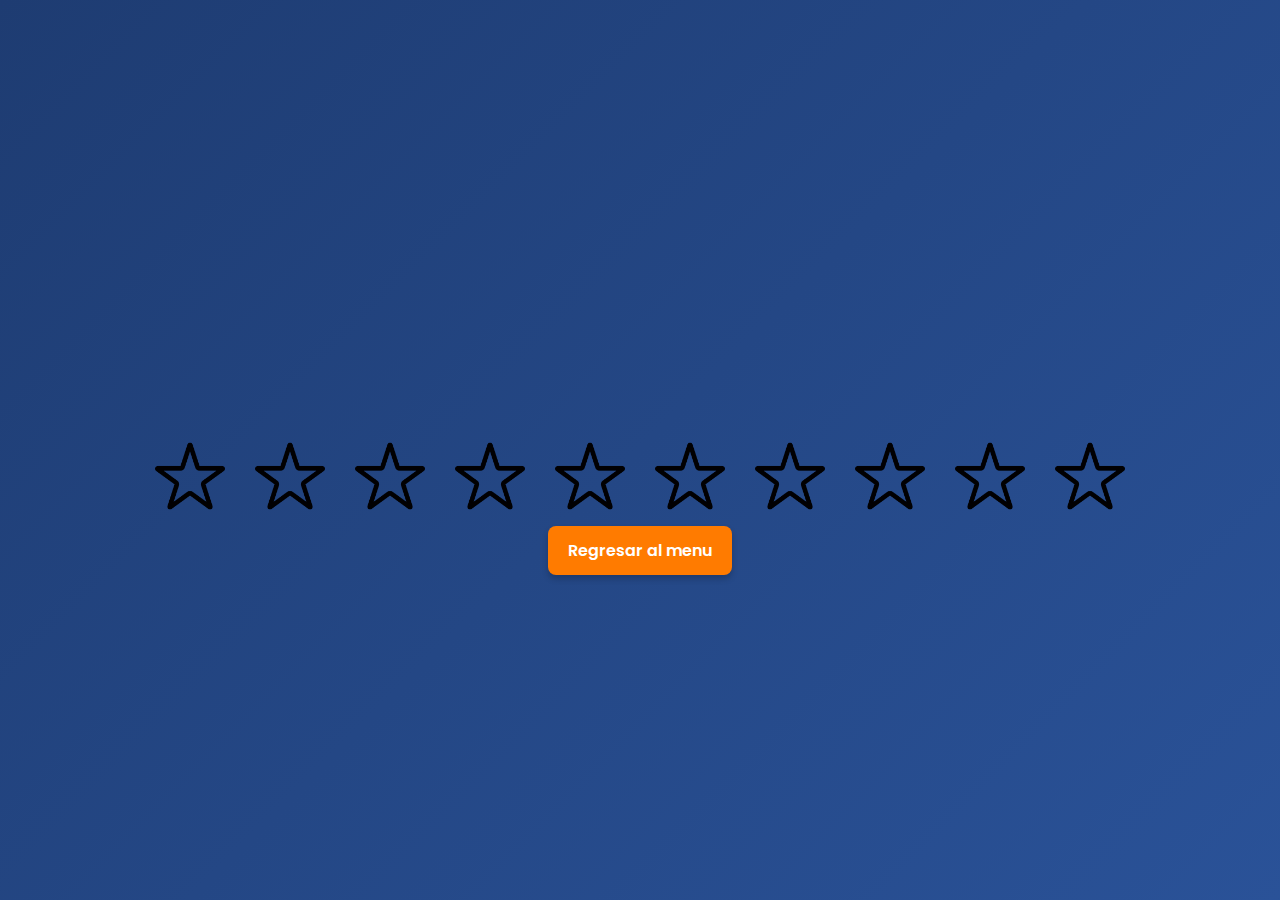
<file: Act Ranking/index.html>
<!DOCTYPE html>
<html lang="en">
  <head>
    <meta charset="UTF-8" />
    <meta http-equiv="X-UA-Compatible" content="IE=edge" />
    <meta name="viewport" content="width=device-width, initial-scale=1.0" />
    <title>Componente de rating</title>

    <link rel="stylesheet" href="style.css" />
  </head>
  <body>
    <div id="app">
      <div class="rating" id="rating" >
        
      </div>
    </div>

   

    <script src="main.js"></script>
    
    <div class="RegesoMenu">
      <a href="../index.html">Regresar al menu</a>
    </div>
  
  </body>
</html>
</file>
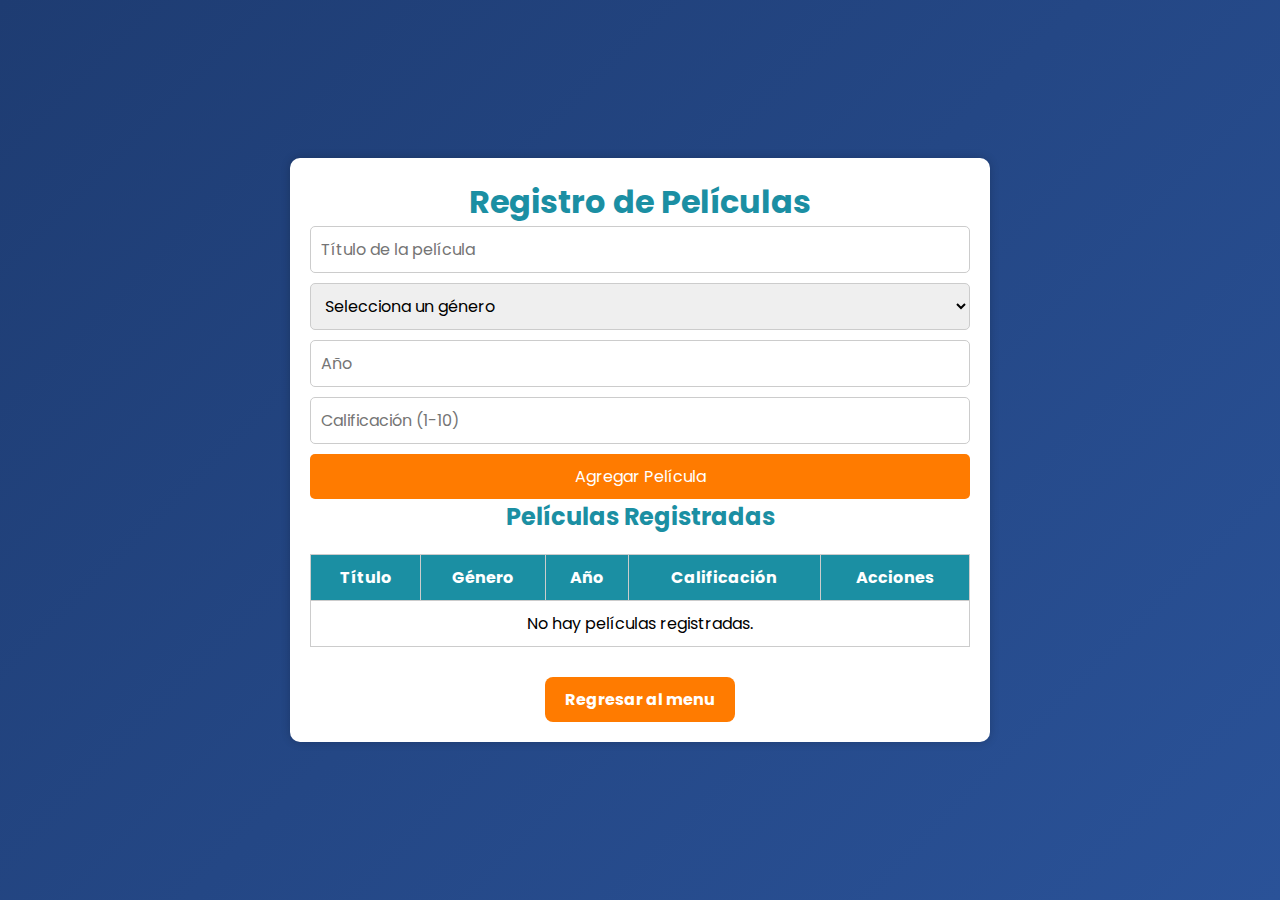
<file: Buscar peliculas/index.html>
<!DOCTYPE html>
<html lang="es">
<head>
    <meta charset="UTF-8">
    <meta name="viewport" content="width=device-width, initial-scale=1.0">
    <title>Registro de Películas</title>
    <link rel="stylesheet" href="style.css">
</head>
<body>
    <div class="container">
        <h1>Registro de Películas</h1>
        
        <div class="formulario">
            <input type="text" id="movieTitle" placeholder="Título de la película" required>
            
            <select id="movieGenre">
                <option value="" disabled selected>Selecciona un género</option>
                <option value="Comedia">Comedia</option>
                <option value="Acción">Acción</option>
                <option value="Ciencia Ficción">Ciencia Ficción</option>
                <option value="Terror">Terror</option>
                <option value="Suspenso">Suspenso</option>
                <option value="Romance">Romance</option>
                <option value="Anime">Anime</option>
            </select>

            <input type="number" id="movieYear" placeholder="Año" required>
            <input type="number" id="movieRating" placeholder="Calificación (1-10)" min="1" max="10" required>
            <button id="boton">Agregar Película</button>
        </div>

        <h2>Películas Registradas</h2>
        <table id="moviesTable">
            <thead>
                <tr>
                    <th>Título</th>
                    <th>Género</th>
                    <th>Año</th>
                    <th>Calificación</th>
                    <th>Acciones</th>
                </tr>
            </thead>
            <tbody>
                <tr>
                    <td colspan="5">No hay películas registradas.</td>
                </tr>
            </tbody>
        </table>


        <div class="RegesoMenu">
            <a href="../index.html">Regresar al menu</a>
          </div>

    </div>

    
    
    <script src="main.js"></script>

</body>
</html>
</file>
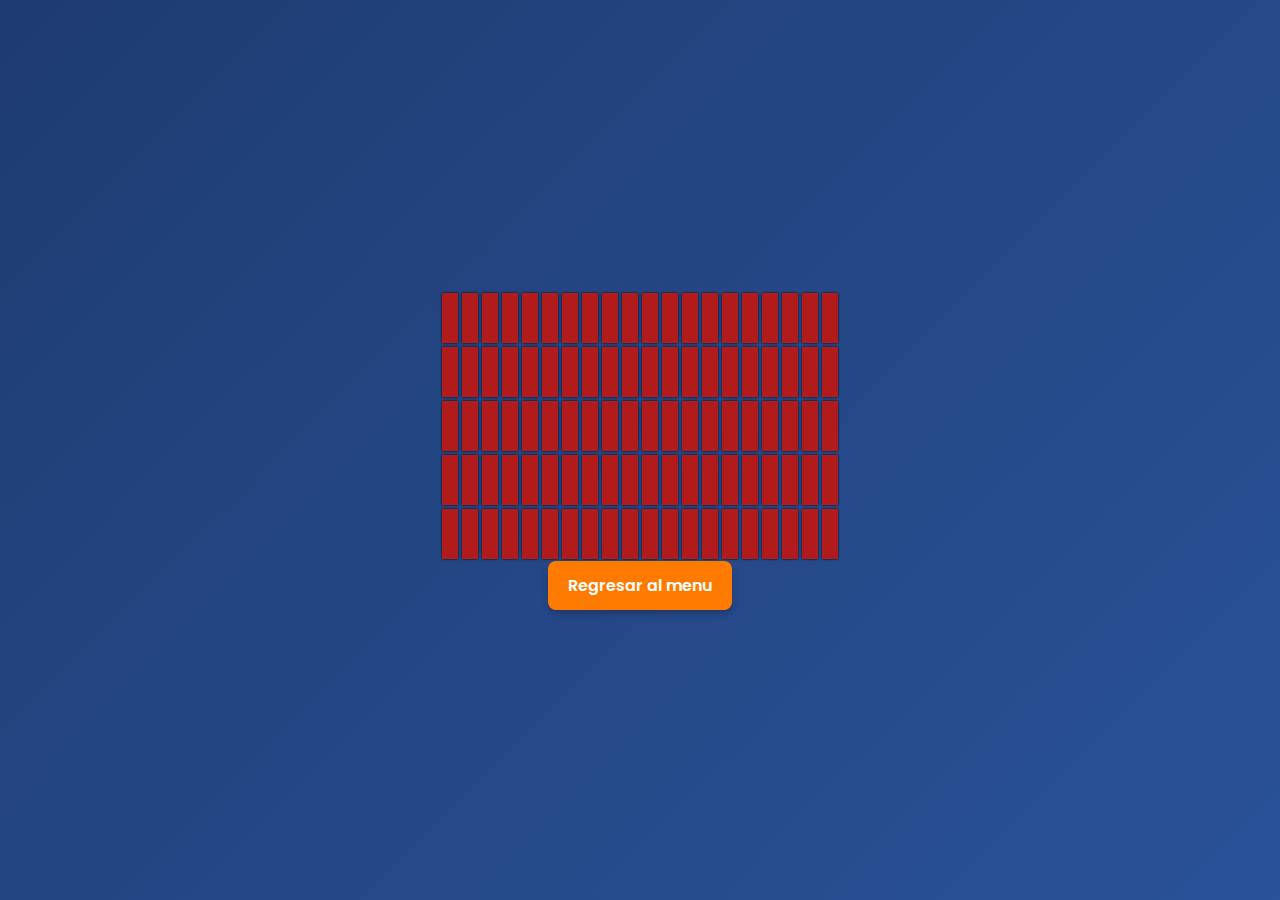
<file: Colores/index.html>
<html>
    <head>
        <link rel="stylesheet" href="style (1).css">
    </head>
    <body>
        <div class="container">
            
        </div>

        <script>
            arreglo = ["#8e44ad", "#2980b9", "#2980b9", "#f1c40f"];
            let contenedor = document.querySelector(".container");
        
            for (let i = 0; i < 100; i++) {
                let cuadrado = document.createElement("div");
                cuadrado.classList.add("square");
                contenedor.appendChild(cuadrado);
        
                let colorOriginal = cuadrado.style.backgroundColor;
                let isActive = false;
        
                cuadrado.addEventListener("mouseover", function () {
                    if (isActive) return; 
                    isActive = true;
        
                    let num = Math.floor(Math.random() * arreglo.length);
                    cuadrado.style.background = arreglo[num];
        
                   
                    setTimeout(() => {
                        cuadrado.style.background = colorOriginal;
                        isActive = false;
                    }, 5000);
                });
            }
        </script>
        
        <div class="RegesoMenu">
            <a href="../index.html">Regresar al menu</a>
        </div>
        
    </body>
</html>
</file>
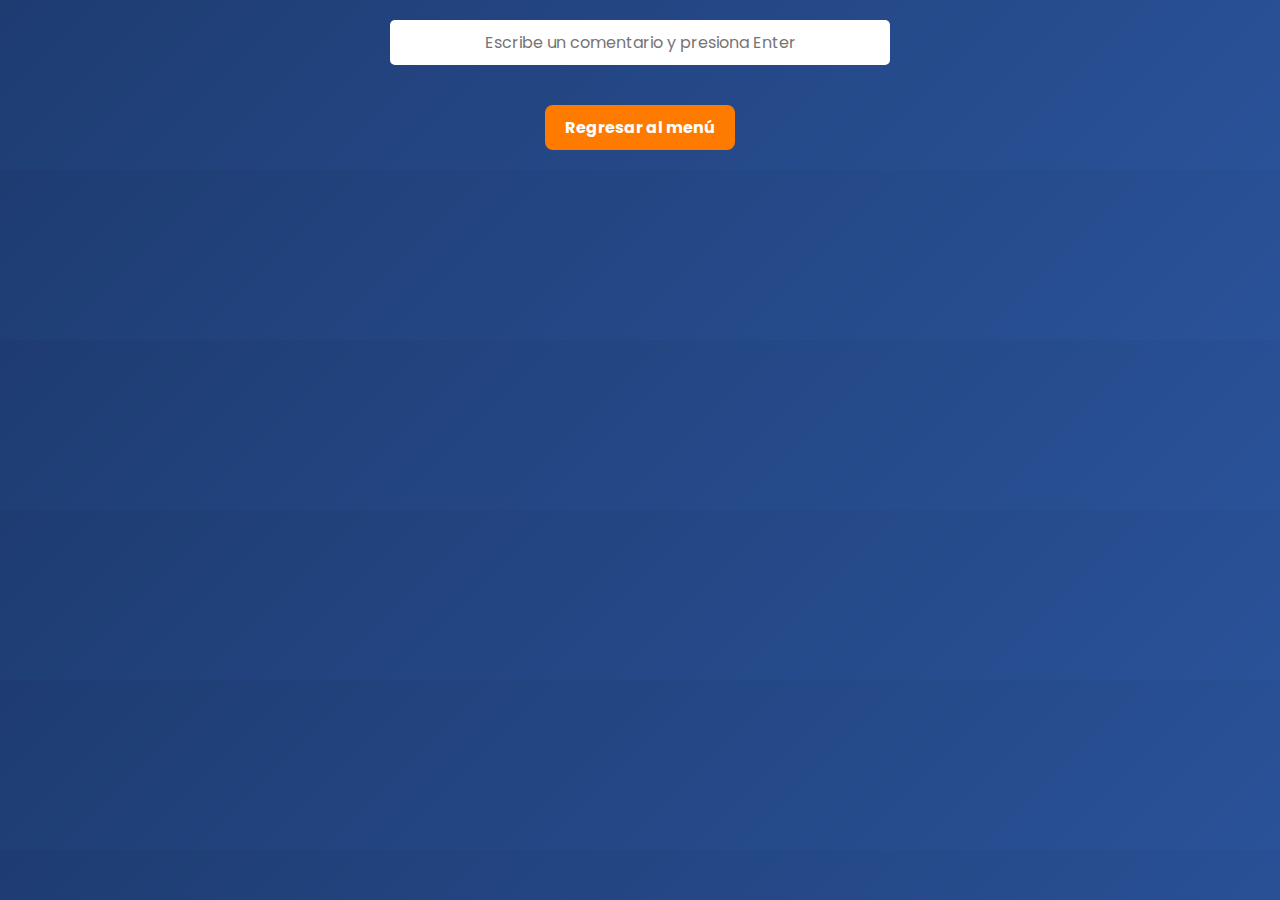
<file: Contenedor/index.html>
<!DOCTYPE html>
<html lang="es">
<head>
    <meta charset="UTF-8">
    <meta name="viewport" content="width=device-width, initial-scale=1.0">
    <title>Comentarios</title>
    <link rel="stylesheet" href="style.css">
</head>
<body>
    <div class="input">
        <input type="text" id="comentarioInput" onkeypress="crearComentarios(event)" placeholder="Escribe un comentario y presiona Enter">
    </div>
    <div class="contenedor"></div>

    <div class="RegresoMenu">
        <a href="../index.html">Regresar al menú</a>
    </div>

    <script>
        let arreglo = []; // Arreglo comentarios

        function crearComentarios(event, parentIndex = null) {
            if (event.key === "Enter" && event.target.value.trim() !== "") {
                const nuevoComentario = {
                    texto: event.target.value,
                    likes: 0,
                    respuestas: [] // Arrelo respuestas
                };

                if (parentIndex === null) {
                    arreglo.push(nuevoComentario);
                } else {
                    arreglo[parentIndex].respuestas.push(nuevoComentario);
                }

                event.target.value = "";
                actualizarComentarios();
            }
        }

        function actualizarComentarios() {
            let contenedor = document.querySelector(".contenedor");
            contenedor.innerHTML = "";

            arreglo.forEach((comentario, index) => {
                let caja = crearCajaComentario(comentario, index);
                contenedor.appendChild(caja);
            });
        }

        function crearCajaComentario(comentario, index, esRespuesta = false) {
            let caja = document.createElement("div");
            caja.classList.add("comentario");
            if (esRespuesta) caja.classList.add("respuesta");

            let texto = document.createElement("p");
            texto.textContent = comentario.texto;

            let botonLike = document.createElement("button");
            botonLike.textContent = `👍 ${comentario.likes}`;
            botonLike.onclick = () => {
                comentario.likes++;
                actualizarComentarios();
            };

            let botonEliminar = document.createElement("button");
            botonEliminar.textContent = "🗑 Eliminar";
            botonEliminar.onclick = () => {
                if (!esRespuesta) {
                    arreglo.splice(index, 1);
                } else {
                    arreglo[index].respuestas.splice(index, 1);
                }
                actualizarComentarios();
            };

            let botonResponder = document.createElement("button");
            botonResponder.textContent = "💬 Responder";
            botonResponder.onclick = () => {
                let inputRespuesta = document.createElement("input");
                inputRespuesta.type = "text";
                inputRespuesta.placeholder = "Escribe una respuesta y presiona Enter";
                inputRespuesta.onkeypress = (event) => crearComentarios(event, index);
                caja.appendChild(inputRespuesta);
                inputRespuesta.focus();
            };

            caja.appendChild(texto);
            caja.appendChild(botonLike);
            caja.appendChild(botonEliminar);
            caja.appendChild(botonResponder);

            if (comentario.respuestas.length > 0) {
                let subContenedor = document.createElement("div");
                subContenedor.classList.add("subcomentarios");
                comentario.respuestas.forEach((respuesta, i) => {
                    let respuestaCaja = crearCajaComentario(respuesta, i, true);
                    subContenedor.appendChild(respuestaCaja);
                });
                caja.appendChild(subContenedor);
            }

            return caja;
        }
    </script>
</body>
</html>
</file>
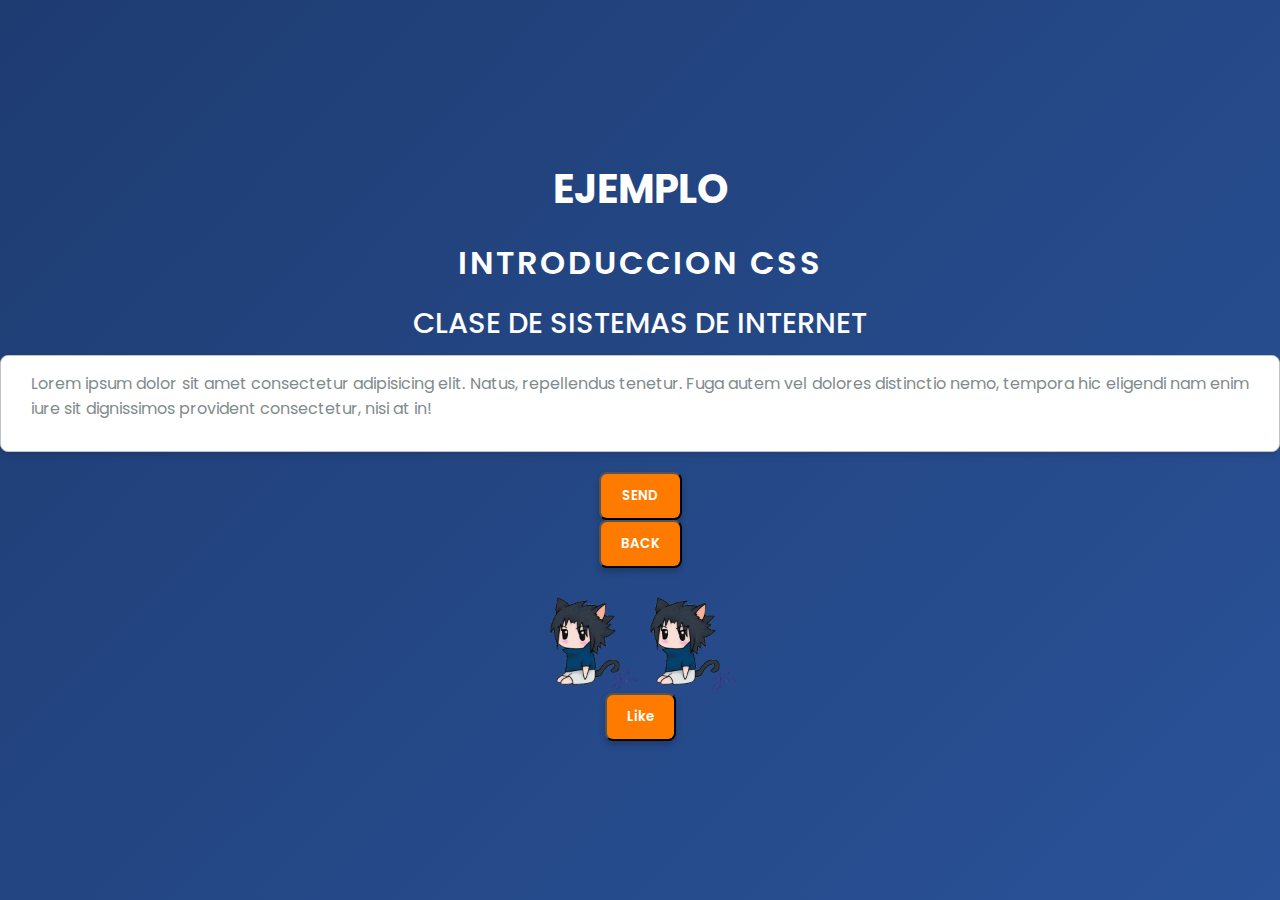
<file: Ejemplo css/index.html>
<!DOCTYPE html>
<html lang="es">
<head>
    <link rel="stylesheet" href="style.css">
</head>
<body>
    <h1>EJEMPLO</h1>
    <div>
        <h1 id="titulo1">INTRODUCCION CSS</h1>
        <h1 class="titulo">CLASE DE SISTEMAS DE INTERNET</h1>
    </div>

    <div id="cajitatexto">
        <p>Lorem ipsum dolor sit amet consectetur adipisicing elit. Natus, repellendus tenetur. Fuga autem vel dolores distinctio nemo, tempora hic eligendi nam enim iure sit dignissimos provident consectetur, nisi at in!</p>
    </div>

    <div id="cajitaboton">
        <input type="submit" value="SEND">
        <input type="submit" value="BACK">
    </div>

    <div>
        <br>
        <img id="foto1" src="sasuke.png" alt="Descripción de la imagen" width="100">
        <img id="foto2" src="sasuke.png" alt="Descripción de la imagen" width="100">
    </div>

    <div id="Boton">
        <input type="submit" value="Like">
    </div>
</file>
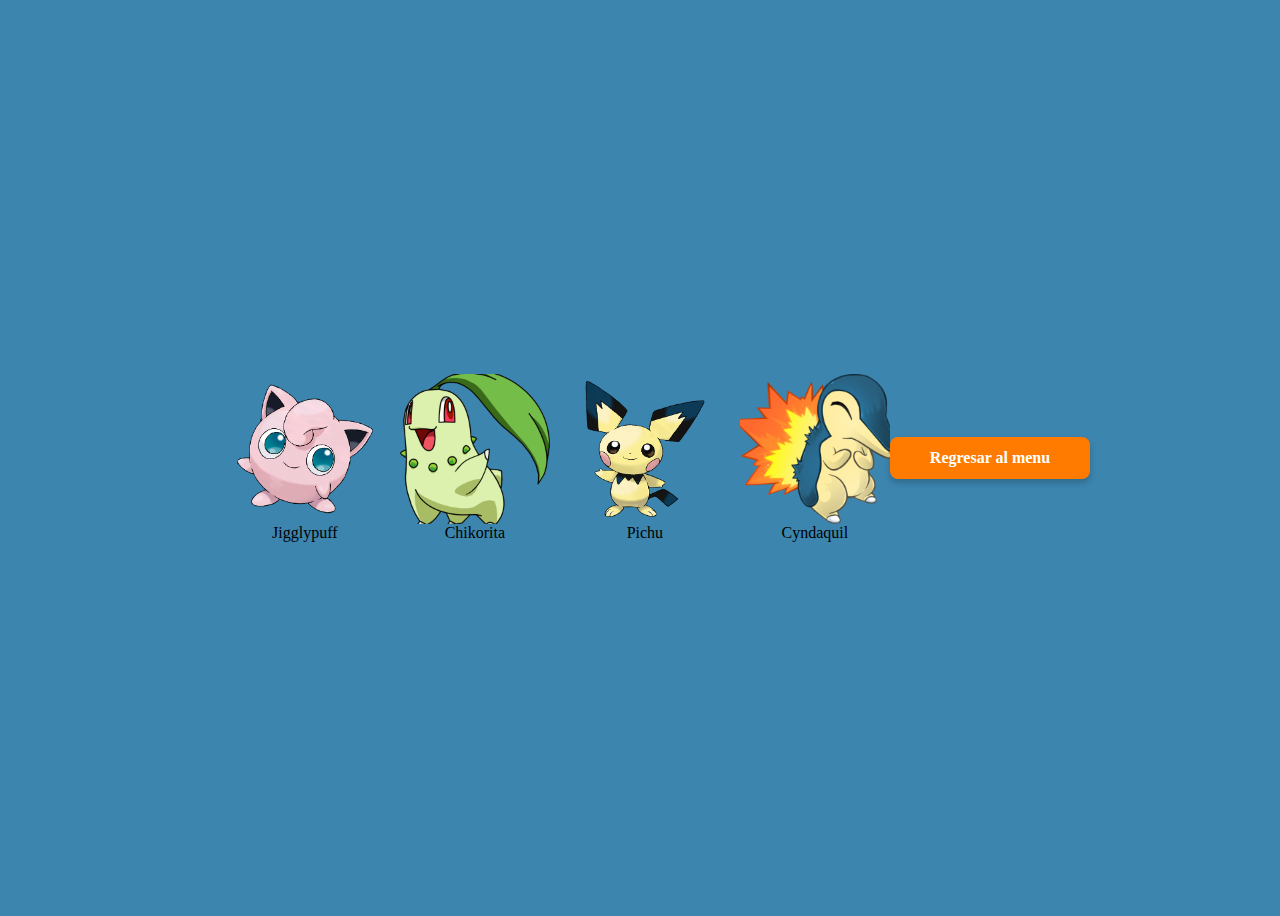
<file: Pokemon/index.html>
<!DOCTYPE html>
<html lang="es">
<head>
    <meta charset="UTF-8"> <!-- Define la codificación de caracteres -->
    <meta name="viewport" content="width=device-width, initial-scale=1.0"> <!-- Permite que la página sea responsiva -->
    <title>Galería Interactiva</title>
    <link rel="stylesheet" href="styles.css"> <!-- Enlace al archivo de estilos CSS externo -->
</head>
<body>
    <!-- Contenedor principal que agrupa las imágenes -->
    <div class="gallery">
        <!-- Contenedor individual de cada imagen con su respectivo texto -->
        <div class="image-container">
            <img src="Img/P1.png" alt="Imagen 1"> <!-- Imagen -->
            <div class="label">Jigglypuff</div> <!-- Etiqueta que aparecerá al pasar el mouse -->
        </div>
        <div class="image-container">
            <img src="Img/P2.png" alt="Imagen 2">
            <div class="label">Chikorita</div>
        </div>
        <div class="image-container">
            <img src="Img/P3.png" alt="Imagen 3">
            <div class="label">Pichu</div>
        </div>
        <div class="image-container">
            <img src="Img/P4.png" alt="Imagen 4">
            <div class="label -box">Cyndaquil</div>
        </div>
    </div>

    <div class="RegesoMenu">
        <a href="../index.html">Regresar al menu</a>
    </div>
    
</body>
</html>
</file>
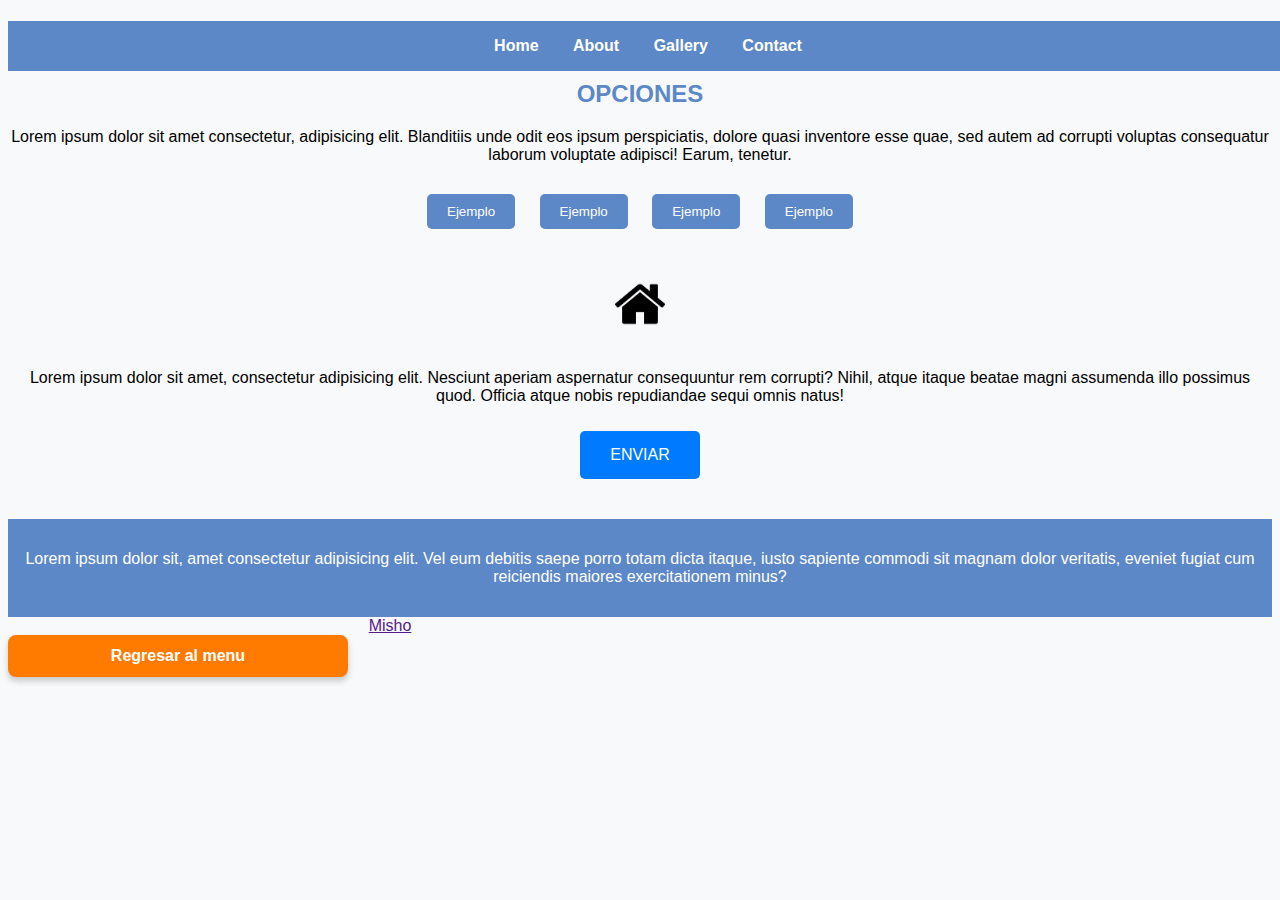
<file: Practica 3/index.html>
<!DOCTYPE html>
<html lang="es">
<head>
    <meta charset="UTF-8">
    <meta name="viewport" content="width=device-width, initial-scale=1.0">
    <title>Pactica 3</title>
    <link rel="stylesheet" href="styles.css">
</head>
<body>
    <div class="menu">
        <nav>
            <ul>
                <li><a href="#">Home</a></li>
                <li><a href="#">About</a></li>
                <li><a href="#">Gallery</a></li>
                <li><a href="#">Contact</a></li>
            </ul>
        </nav>
    </div>
    
    <main>
        <p></p>
        <h1>EJEMPLO DE HTML</h1>
        <h2>OPCIONES</h2>
        <p>Lorem ipsum dolor sit amet consectetur, adipisicing elit. Blanditiis unde odit eos ipsum perspiciatis, dolore quasi inventore esse quae, sed autem ad corrupti voluptas consequatur laborum voluptate adipisci! Earum, tenetur.</p>
        
        <div class="buttons">
            <button>Ejemplo</button>
            <button>Ejemplo</button>
            <button>Ejemplo</button>
            <button>Ejemplo</button>
        </div>
        
        <div class="icon">
            <img src="Casa.png" alt="Icono de casa">
        </div>
        
        <p>Lorem ipsum dolor sit amet, consectetur adipisicing elit. Nesciunt aperiam aspernatur consequuntur rem corrupti? Nihil, atque itaque beatae magni assumenda illo possimus quod. Officia atque nobis repudiandae sequi omnis natus!</p>
        
        <button class="submit">ENVIAR</button>
    </main>
    
    <footer>
        <p>Lorem ipsum dolor sit, amet consectetur adipisicing elit. Vel eum debitis saepe porro totam dicta itaque, iusto sapiente commodi sit magnam dolor veritatis, eveniet fugiat cum reiciendis maiores exercitationem minus?</p>
    </footer>

    <div id="link">
        <a href="">Misho</a>
    </div>

    <div class="RegesoMenu">
        <a href="../index.html">Regresar al menu</a>
    </div>
    
</body>
</html>
</file>
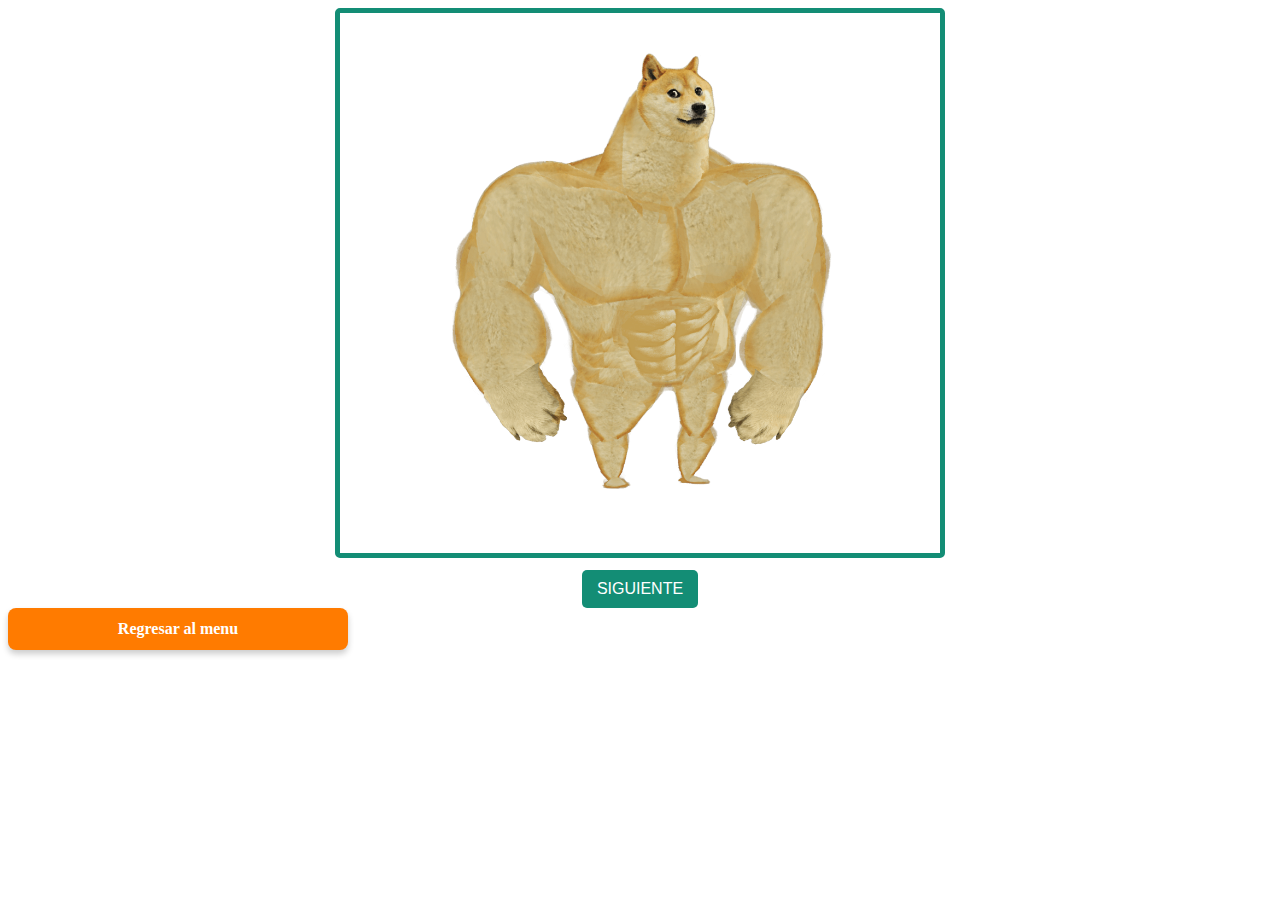
<file: Slide_268497/index.html>
<html>
    <head>
        <link rel="stylesheet" href="style.css">
    </head>

    <body>
        
        <div class="slider-container">
            <div>
                <img class="slide-img" src="img/chems.png">
            </div>

        </div>

        <div class="BOTONES">
            <button class="botonanterior">ANTERIOR</button>
            <button class="botonsig">SIGUIENTE</button>

        </div>

        <script>
            let arreglo = ["img/chems.png", "img/gato.webp", "img/ramon.webp", "img/roca.jpg"];
            let contador = 0;
            let cajitaImg = document.querySelector(".slide-img");
            let sig = document.querySelector(".botonsig");
            let ant = document.querySelector(".botonanterior");
        
            sig.addEventListener("click", function () {
                if (contador < arreglo.length - 1) {
                    contador++;
                    cajitaImg.setAttribute("src", arreglo[contador]);
                }
                actualizarBotones();
            });
        
            ant.addEventListener("click", function () {
                if (contador > 0) {
                    contador--;
                    cajitaImg.setAttribute("src", arreglo[contador]);
                }
                actualizarBotones();
            });
        
            function actualizarBotones() {
                
                sig.style.display = (contador === arreglo.length - 1) ? "none" : "inline-block";
        
                ant.style.display = (contador === 0) ? "none" : "inline-block";
            }
            actualizarBotones();
        </script>
        
        <div class="RegesoMenu">
            <a href="../index.html">Regresar al menu</a>
        </div>
        


    </body>
</html>
</file>
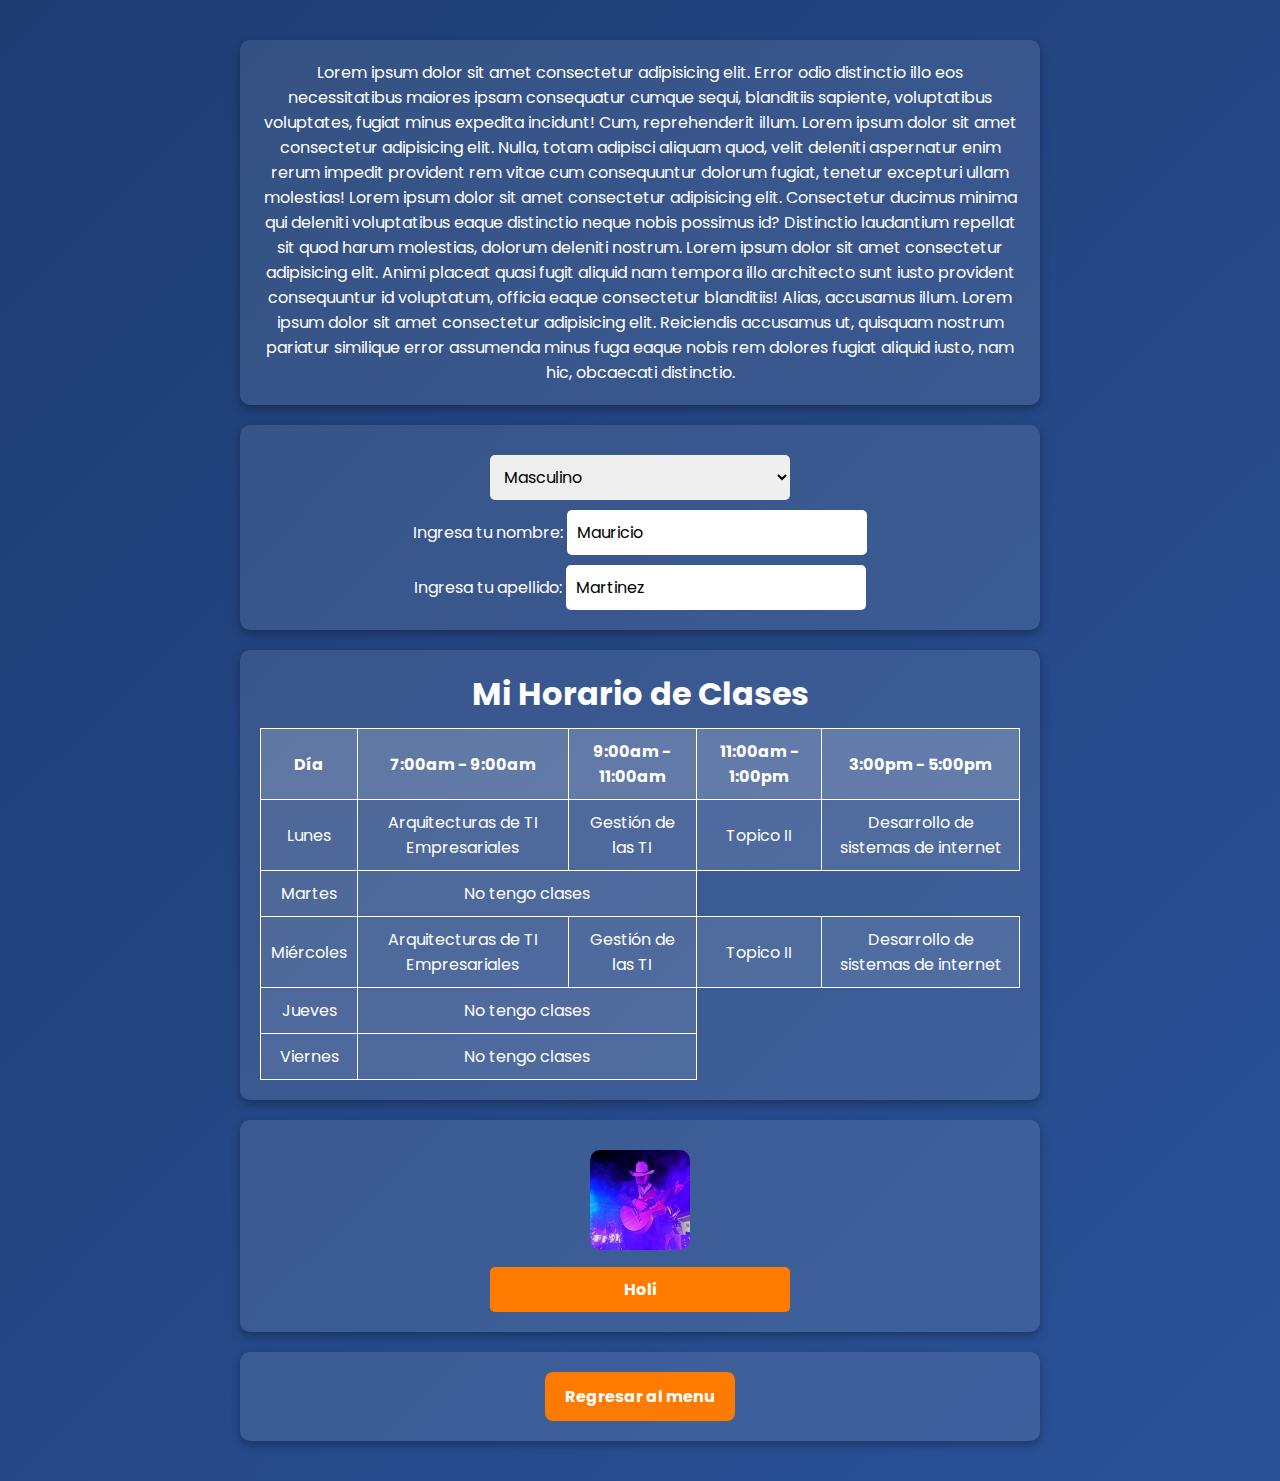
<file: Actividad1/Actividad1.html>
<!DOCTYPE html>
<html lang="es">
<head>
    <meta charset="UTF-8">
    <meta name="viewport" content="width=device-width, initial-scale=1.0">
    <title>Actividad1</title>
    <link rel="stylesheet" href="style (1).css">
</head>
<body>
<div>
    <p>
        Lorem ipsum dolor sit amet consectetur adipisicing elit. Error odio distinctio illo eos necessitatibus maiores ipsam consequatur cumque sequi, blanditiis sapiente, voluptatibus voluptates, fugiat minus expedita incidunt! Cum, reprehenderit illum.
        Lorem ipsum dolor sit amet consectetur adipisicing elit. Nulla, totam adipisci aliquam quod, velit deleniti aspernatur enim rerum impedit provident rem vitae cum consequuntur dolorum fugiat, tenetur excepturi ullam molestias!
        Lorem ipsum dolor sit amet consectetur adipisicing elit. Consectetur ducimus minima qui deleniti voluptatibus eaque distinctio neque nobis possimus id? Distinctio laudantium repellat sit quod harum molestias, dolorum deleniti nostrum.
        Lorem ipsum dolor sit amet consectetur adipisicing elit. Animi placeat quasi fugit aliquid nam tempora illo architecto sunt iusto provident consequuntur id voluptatum, officia eaque consectetur blanditiis! Alias, accusamus illum.
        Lorem ipsum dolor sit amet consectetur adipisicing elit. Reiciendis accusamus ut, quisquam nostrum pariatur similique error assumenda minus fuga eaque nobis rem dolores fugiat aliquid iusto, nam hic, obcaecati distinctio.

    </p>
</div>

<div>
    <select>
        <option value="1">Masculino</option>
        <option value="2">Femenino</option>

    </select>

    <br>

    <label for="nombre">Ingresa tu nombre:</label>
    <input type="text" value="Mauricio">
    <br>
    <label for="Apellido">Ingresa tu apellido:</label>
    <input type="text" value="Martinez">

</div>

<div>
    <h1>Mi Horario de Clases</h1>

    <table>
        <thead>
            <tr>
                <th>Día</th>
                <th>7:00am - 9:00am</th>
                <th>9:00am - 11:00am</th>
                <th>11:00am - 1:00pm</th>
                <th>3:00pm - 5:00pm</th>
            </tr>
        </thead>
        <tbody>
            <tr>
                <td>Lunes</td>
                <td>Arquitecturas de TI Empresariales</td>
                <td>Gestión de las TI</td>
                <td>Topico II</td>
                <td>Desarrollo de sistemas de internet</td>
            </tr>
            <tr>
                <td>Martes</td>
                <td colspan="2">No tengo clases</td>
            </tr>
            <tr>
                <td>Miércoles</td>
                <td>Arquitecturas de TI Empresariales</td>
                <td>Gestión de las TI</td>
                <td>Topico II</td>
                <td>Desarrollo de sistemas de internet</td>
            </tr>
            <tr>
                <td>Jueves</td>
                <td colspan="2">No tengo clases</td>
            </tr>
            <tr>
                <td>Viernes</td>
                <td colspan="2">No tengo clases</td>
            </tr>
        </tbody>
    </table>


</div>

<div>
    <img src="Yo.jpg" alt="Descripción de la imagen" width="100">
    <br>
    <input type="submit" value="Holi"/>
</div>
    
<div class="RegesoMenu">
    <a href="../index.html">Regresar al menu</a>
</div>


</body>
</html>
</file>
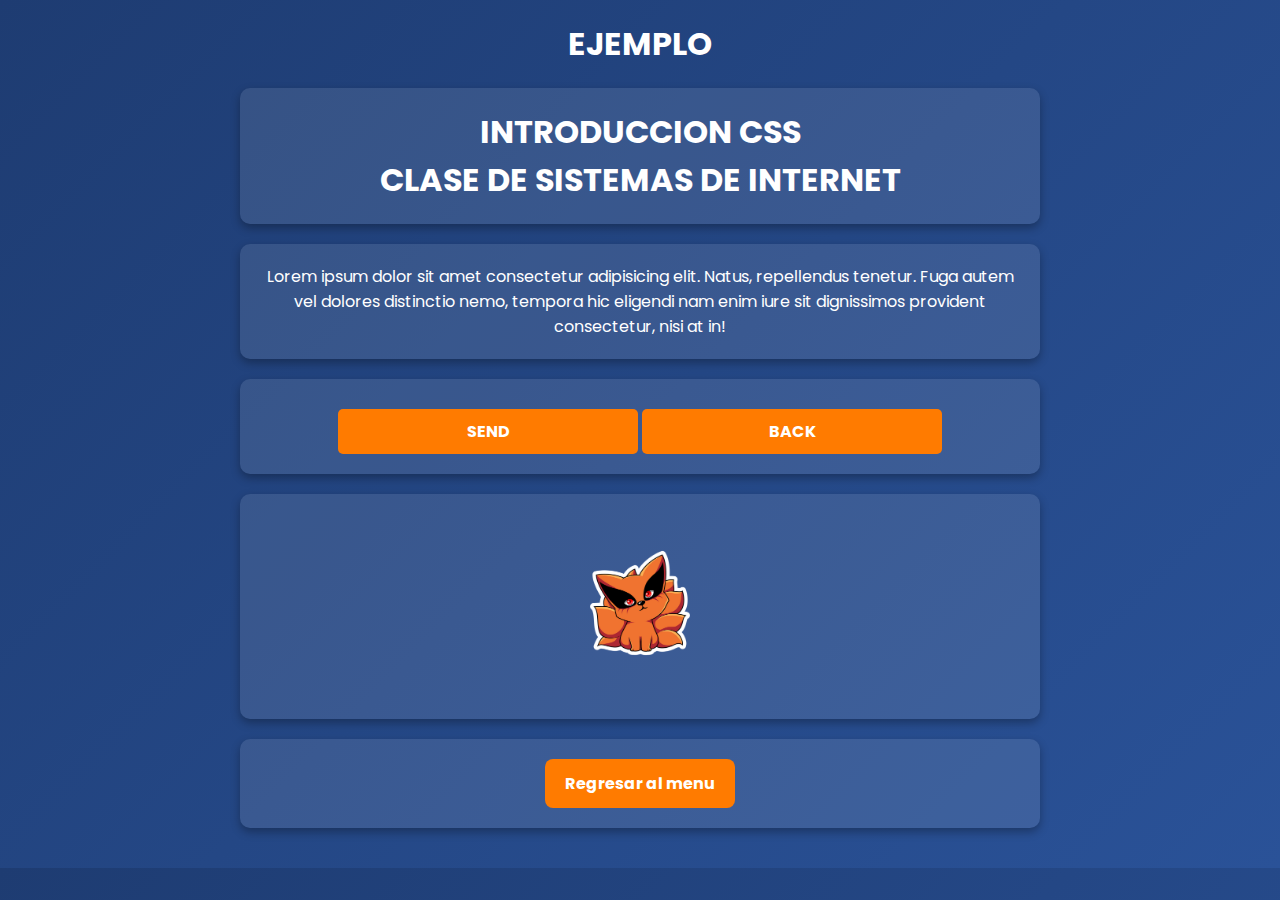
<file: Practica 1/Practica 1.html>
<!DOCTYPE html>
<html lang="es">
<head>
    <link rel="stylesheet" href="style.css">
</head>
<body>
    <h1>EJEMPLO</h1>
    <div>
        <h1 id="titulo1">INTRODUCCION CSS</h1>
        <h1 class="titulo">CLASE DE SISTEMAS DE INTERNET</h1>
    </div>

    <div id="cajitatexto">
        <p>Lorem ipsum dolor sit amet consectetur adipisicing elit. Natus, repellendus tenetur. Fuga autem vel dolores distinctio nemo, tempora hic eligendi nam enim iure sit dignissimos provident consectetur, nisi at in!</p>
    </div>

    <div class="cajitaboton">
        <input type="submit" value="SEND">
        <input type="submit" value="BACK">
    </div>

    <div class="imagen">
        <img src="./kurama.png" alt="Kurama" width="100">

    </div>

    <div class="RegesoMenu">
        <a href="../index.html">Regresar al menu</a>
    </div>
    

</body>
</file>
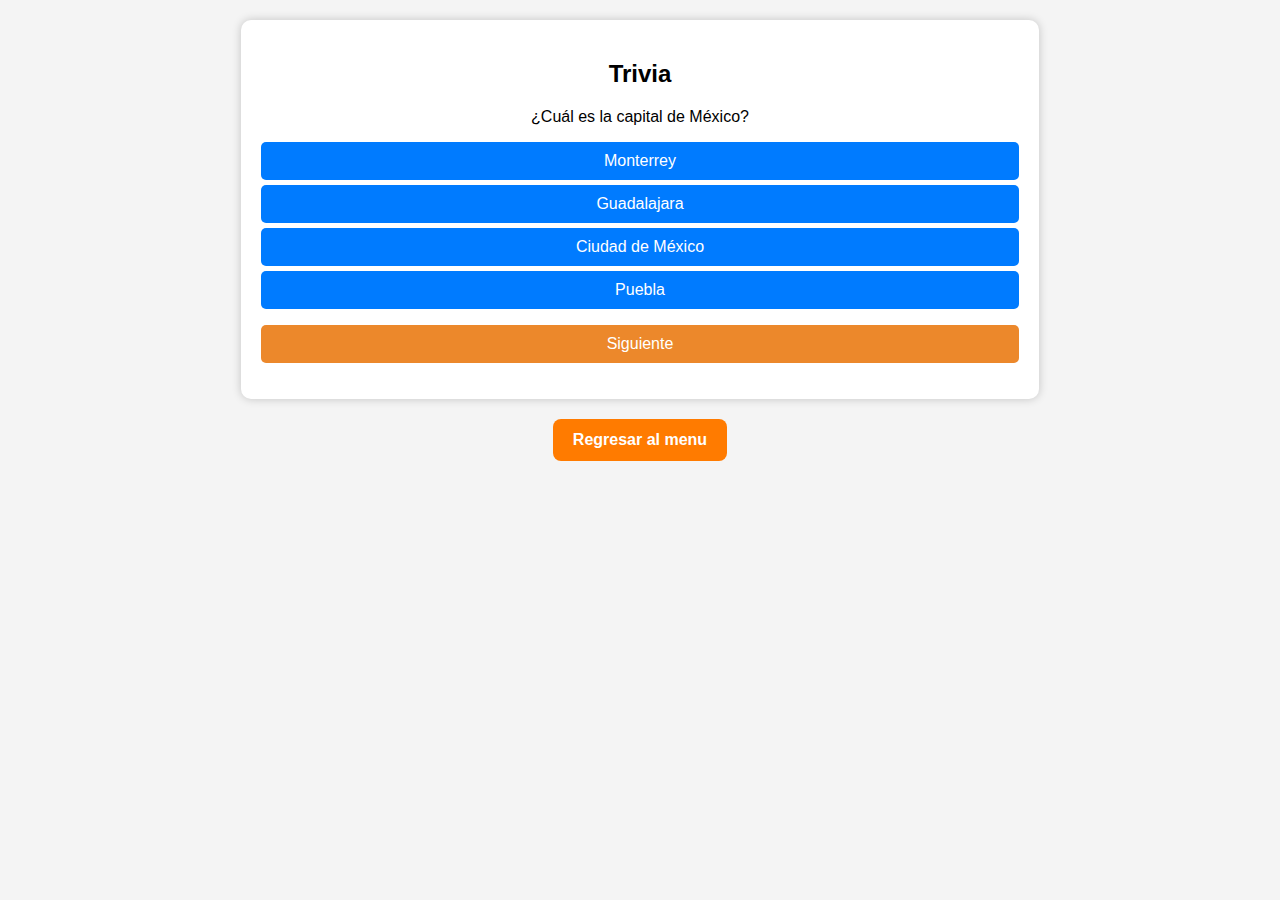
<file: Trivia/index .html>
<!DOCTYPE html>
<html lang="es">
<head>
 <title>Trivia </title>
    <link href="style.css" rel="stylesheet">
</head>
<body>

    <div class="contenedor">
        <h2>Trivia</h2>
        <p id="pregunta"></p>
        <div id="opciones"></div>
        <p id="resultado"></p>
        <button id="siguiente" style="display: block;">Siguiente</button>
        <p id="puntuacion"></p>
    </div>

    <script src="main.js"></script>

     <div class="RegesoMenu">
        <a href="../index.html">Regresar al menu</a>
    </div>

</body>
</html>
</file>
<file: Act Ranking/style.css>
/* Importa una fuente moderna */
@import url('https://fonts.googleapis.com/css2?family=Poppins:wght@300;400;600&display=swap');

* {
    margin: 0;
    padding: 0;
    box-sizing: border-box;
    font-family: 'Poppins', sans-serif;
}

body {
    background: linear-gradient(135deg, #1e3c72, #2a5298);
    color: white;
    display: flex;
    flex-direction: column;
    justify-content: center;
    align-items: center;
    height: 100vh;
    text-align: center;
}
  .rating {
	margin-top: 100px;
	display: flex;
	justify-content: center;
  }
 
  .app{
    border: 2px black solid;
    }
    .item {
    width: 100px;
    height: auto;
    padding: 15px;
  
    }
    
  .RegesoMenu a{
    display: block;
    width: 100%;
    max-width: 300px;
    text-decoration: none;
    background: #ff7b00;
    color: white;
    padding: 12px 20px;
    border-radius: 8px;
    text-align: center;
    font-weight: 600;
    transition: 0.3s ease-in-out;
    box-shadow: 0 4px 6px rgba(0, 0, 0, 0.2);
}

/* Efecto hover */
.RegesoMenu a:hover {
    background: #ff9b33;
    transform: scale(1.05);
    box-shadow: 0 6px 10px rgba(0, 0, 0, 0.3);
}
</file>
<file: Buscar peliculas/style.css>
/* Importar fuente moderna */
@import url('https://fonts.googleapis.com/css2?family=Poppins:wght@300;400;600&display=swap');

* {
    margin: 0;
    padding: 0;
    box-sizing: border-box;
    font-family: 'Poppins', sans-serif;
}

body {
    background: linear-gradient(135deg, #1e3c72, #2a5298);
    color: white;
    display: flex;
    justify-content: center;
    align-items: center;
    height: 100vh;
    padding: 20px;
    text-align: center;
}

.container {
    width: 90%;
    max-width: 700px;
    background: white;
    padding: 20px;
    border-radius: 10px;
    box-shadow: 0 0 10px rgba(0, 0, 0, 0.2);
    color: black;
}

h1, h2 {
    color: #1b8fa3;
}

.formulario {
    display: flex;
    flex-direction: column;
    gap: 10px;
}

input, select, button {
    padding: 10px;
    font-size: 16px;
    border-radius: 5px;
    border: 1px solid #ccc;
}

button {
    background-color: #ff7b00;
    color: white;
    cursor: pointer;
    border: none;
}

button:hover {
    background-color: #ff9b33;
    transform: scale(1.05);
    box-shadow: 0 6px 10px rgba(0, 0, 0, 0.3);
}

/* Tabla de películas */
table {
    width: 100%;
    margin-top: 20px;
    border-collapse: collapse;
}

th, td {
    padding: 10px;
    border: 1px solid #ccc;
    text-align: center;
}

th {
    background: #1b8fa3;
    color: white;
}

td {
    background: rgba(255, 255, 255, 0.9);
}

.delete-btn {
    background-color: #ff7b00;
    padding: 5px 10px;
    font-size: 14px;
    border-radius: 5px;
    cursor: pointer;
    color: white;
    border: none;
}

.delete-btn:hover {
    background-color: #ff9b33;
        transform: scale(1.05);
    box-shadow: 0 6px 10px rgba(0, 0, 0, 0.3);
}

.RegesoMenu a {
    display: inline-block;
    text-decoration: none;
    background: #ff7b00;
    color: white;
    padding: 10px 20px;
    border-radius: 8px;
    transition: 0.3s;
    font-weight: bold;
    margin-top: 30px;
    cursor: pointer;
}

.RegesoMenu a:hover {
    background: #ff9b33;
    transform: scale(1.05);
    box-shadow: 0 6px 10px rgba(0, 0, 0, 0.3);
}
</file>
<file: Colores/style (1).css>
/* Importa una fuente moderna */
@import url('https://fonts.googleapis.com/css2?family=Poppins:wght@300;400;600&display=swap');

* {
    margin: 0;
    padding: 0;
    box-sizing: border-box;
    font-family: 'Poppins', sans-serif;
}

body {
    background: linear-gradient(135deg, #1e3c72, #2a5298);
    color: white;
    display: flex;
    flex-direction: column;
    justify-content: center;
    align-items: center;
    height: 100vh;
    text-align: center;
}

.container {
  display: flex;
  align-items: center;
  justify-content: center;
  flex-wrap: wrap;
  max-width: 400px;
  
}

.square {
  background-color: #b11b1b;
  box-shadow: 0 0 2px #000;
  height: 50px;
  width: 16px;
  margin: 2px;
  transition: 2.5s ease;
}

.square:hover {
  transition-duration: 0s;
}

.RegesoMenu a{
  display: block;
  width: 100%;
  max-width: 300px;
  text-decoration: none;
  background: #ff7b00;
  color: white;
  padding: 12px 20px;
  border-radius: 8px;
  text-align: center;
  font-weight: 600;
  transition: 0.3s ease-in-out;
  box-shadow: 0 4px 6px rgba(0, 0, 0, 0.2);
}

.RegesoMenu a:hover {
  background: #ff9b33;
  transform: scale(1.05);
  box-shadow: 0 6px 10px rgba(0, 0, 0, 0.3);
}
</file>
<file: Contenedor/style.css>
/* Importar fuente moderna */
@import url('https://fonts.googleapis.com/css2?family=Poppins:wght@300;400;600&display=swap');

* {
    margin: 0;
    padding: 0;
    box-sizing: border-box;
    font-family: 'Poppins', sans-serif;
}

body {
    background: linear-gradient(135deg, #1e3c72, #2a5298);
    color: white;
    padding: 20px;
    text-align: center;
}

/* Entrada de comentarios */
.input input {
    width: 80%;
    max-width: 500px;
    padding: 10px;
    border: none;
    border-radius: 5px;
    font-size: 16px;
    text-align: center;
}

/* Contenedor de comentarios */
.contenedor {
    margin-top: 20px;
    text-align: left;
}

/* Estilo de cada comentario */
.comentario {
    background: rgba(255, 255, 255, 0.2);
    padding: 10px;
    margin: 10px auto;
    border-radius: 8px;
    max-width: 600px;
    text-align: left;
    position: relative;
}

/* Estilo para respuestas anidadas */
.subcomentarios {
    margin-left: 20px;
    border-left: 2px solid rgba(255, 255, 255, 0.3);
    padding-left: 10px;
}

/* Botones */
button {
    background: #ff7b00;
    color: white;
    padding: 5px 10px;
    border: none;
    border-radius: 5px;
    margin: 5px;
    cursor: pointer;
    transition: 0.3s;
}

button:hover {
    background: #ff9b33;
}

/* Botón de regreso al menú */
.RegresoMenu a {
    display: inline-block;
    text-decoration: none;
    background: #ff7b00;
    color: white;
    padding: 10px 20px;
    border-radius: 8px;
    transition: 0.3s;
    font-weight: bold;
    margin-top: 20px;
}

.RegresoMenu a:hover {
    background: #ff9b33;
}
</file>
<file: Ejemplo css/style.css>
/* Importa una fuente moderna */
@import url('https://fonts.googleapis.com/css2?family=Poppins:wght@300;400;600&display=swap');

* {
    margin: 0;
    padding: 0;
    box-sizing: border-box;
    font-family: 'Poppins', sans-serif;
}

body {
    background: linear-gradient(135deg, #1e3c72, #2a5298);
    color: white;
    display: flex;
    flex-direction: column;
    justify-content: center;
    align-items: center;
    height: 100vh;
    text-align: center;
}

h1 {
    text-align: center;
    font-size: 2.5rem;
    color: white;
    margin-bottom: 20px;
}

#titulo1 {
    font-size: 2rem;
    letter-spacing: 3px;
    color: white;
    font-weight: 600;
    text-transform: uppercase;
    margin-bottom: 15px;
    text-align: center;
}

.titulo {
    font-size: 1.8rem;
    color: white;
    font-weight: 500;
    margin-bottom: 10px;
}

#cajitatexto {
    padding: 15px 30px;
    background: #ffffff;
    border: 1px solid #bdc3c7;
    border-radius: 8px;
    box-shadow: 0 4px 6px rgba(0, 0, 0, 0.1);
    margin-bottom: 20px;
}

p {
    text-align: justify;
    color: #7f8c8d;
    font-size: 1rem;
    margin-bottom: 15px;
}

input[type=submit] {
    display: block;
    width: 100%;
    max-width: 300px;
    text-decoration: none;
    background: #ff7b00;
    color: white;
    padding: 12px 20px;
    border-radius: 8px;
    text-align: center;
    font-weight: 600;
    transition: 0.3s ease-in-out;
    box-shadow: 0 4px 6px rgba(0, 0, 0, 0.2);
}

input[type=submit]:hover {
    background: #ff9b33;
    transform: scale(1.05);
    box-shadow: 0 6px 10px rgba(0, 0, 0, 0.3);
}


#foto1{
    float: inline-end;
}
#foto2{
    float: inline-start;
}

.RegesoMenu a{
    display: block;
    width: 100%;
    max-width: 300px;
    text-decoration: none;
    background: #ff7b00;
    color: white;
    padding: 12px 20px;
    border-radius: 8px;
    text-align: center;
    font-weight: 600;
    transition: 0.3s ease-in-out;
    box-shadow: 0 4px 6px rgba(0, 0, 0, 0.2);
}

/* Efecto hover */
.RegesoMenu a:hover {
    background: #ff9b33;
    transform: scale(1.05);
    box-shadow: 0 6px 10px rgba(0, 0, 0, 0.3);
}
</file>
<file: Pokemon/styles.css>
body {
    display: flex;
    justify-content: center;
    align-items: center;
    height: 100vh;
    background-color: #3c85af;
}
.gallery {
    display: flex;
    gap: 20px;
}
.image-container {
    position: relative;
    overflow: hidden;
    transition: transform 0.3s ease;
    display: flex;
    flex-direction: column;
    align-items: center;
}
.image-container img {
    width: 150px;
    height: 150px;
    object-fit: cover;
    border-radius: 10px;
    transition: transform 0.3s ease;
}
/* Estilo para la caja flotante con el nombre de la imagen */
.label-box {
    position: absolute;
    bottom: 100%; /* Coloca la caja justo arriba de la imagen */
    left: 50%;
    transform: translateX(-50%);
    background: rgba(0, 0, 0, 0.8);
    color: white;
    padding: 8px 12px;
    border-radius: 5px;
    opacity: 0; /* Inicialmente invisible */
    transition: opacity 0.3s ease, bottom 0.3s ease;
    pointer-events: none; /* Evita que interfiera con el cursor */
    font-size: 14px;
    white-space: nowrap;
}
.image-container:hover img {
    transform: translateY(-10px);
}
.image-container:hover .label-box {
    opacity: 1; /* Muestra la caja flotante al pasar el mouse */
    bottom: 110%; /* Mueve la caja un poco más arriba de la imagen */
}

.RegesoMenu a{
    display: block;
    width: 100%;
    max-width: 300px;
    text-decoration: none;
    background: #ff7b00;
    color: white;
    padding: 12px 20px;
    border-radius: 8px;
    text-align: center;
    font-weight: 600;
    transition: 0.3s ease-in-out;
    box-shadow: 0 4px 6px rgba(0, 0, 0, 0.2);
}

/* Efecto hover */
.RegesoMenu a:hover {
    background: #ff9b33;
    transform: scale(1.05);
    box-shadow: 0 6px 10px rgba(0, 0, 0, 0.3);
}
</file>
<file: Practica 3/styles.css>
body {
    font-family: Arial, sans-serif;
    text-align: center;
    background-color: #f8f9fa;
    
}

.menu{
    background-color: #5d88c7;
    position: fixed;
    width: 100vw;
}

nav ul {
    list-style: none;
    padding: 0;
}

nav ul li {
    display: inline;
    margin: 0 15px;
}

nav ul li a {
    color: white;
    text-decoration: none;
    font-weight: bold;
}

h1, h2 {
    color: #5d88c7;
}

.buttons {
    margin: 20px 0;
}

button {
    background-color: #5d88c7;
    color: white;
    border: none;
    padding: 10px 20px;
    margin: 10px;
    cursor: pointer;
    border-radius: 5px;
}

button:hover {
    background-color: #4a72b1;
}

.icon img {
    width: 50px;
    margin: 20px 0;
}

.submit {
    background-color: #007bff;
    padding: 15px 30px;
    font-size: 16px;
}

footer {
    margin-top: 30px;
    padding: 15px;
    background-color: #5d88c7;
    color: white;
}
#link{
    padding-right: 500px;
}

.RegesoMenu a{
    display: block;
    width: 100%;
    max-width: 300px;
    text-decoration: none;
    background: #ff7b00;
    color: white;
    padding: 12px 20px;
    border-radius: 8px;
    text-align: center;
    font-weight: 600;
    transition: 0.3s ease-in-out;
    box-shadow: 0 4px 6px rgba(0, 0, 0, 0.2);
}

/* Efecto hover */
.RegesoMenu a:hover {
    background: #ff9b33;
    transform: scale(1.05);
    box-shadow: 0 6px 10px rgba(0, 0, 0, 0.3);
}
</file>
<file: Slide_268497/style.css>
.slider-container {
  border: 5px solid #138D75;
  width: 80%;
  max-width: 600px;
  margin: 0 auto;
  height: 60vh;
  position: relative;
  border-radius: 5px;
  overflow: hidden;
  display: flex;
  align-items: center;
  justify-content: center;
}
.slide-img {
  max-width: 100%;
  max-height: 100%;
  object-fit: cover;
}
.slide-img {
  width: 100%;
  height: 100%;
  object-fit: cover;
}

.BOTONES {
  display: flex;
  justify-content: center;
  margin-top: 0.75rem;
}
.botonsig, .botonanterior {
  background: #138D75;
  color: white;
  border: none;
  padding: 10px 15px;
  font-size: 1rem;
  cursor: pointer;
  margin: 0 0.25rem;
  border-radius: 5px;
}
.botonsig:disabled, .botonanterior:disabled {
  background: grey;
  cursor: not-allowed;
}

.RegesoMenu a{
  display: block;
  width: 100%;
  max-width: 300px;
  text-decoration: none;
  background: #ff7b00;
  color: white;
  padding: 12px 20px;
  border-radius: 8px;
  text-align: center;
  font-weight: 600;
  transition: 0.3s ease-in-out;
  box-shadow: 0 4px 6px rgba(0, 0, 0, 0.2);
}

/* Efecto hover */
.RegesoMenu a:hover {
  background: #ff9b33;
  transform: scale(1.05);
  box-shadow: 0 6px 10px rgba(0, 0, 0, 0.3);
}
</file>
<file: Actividad1/style (1).css>
/* Importar fuente moderna */
@import url('https://fonts.googleapis.com/css2?family=Poppins:wght@300;400;600&display=swap');

* {
    margin: 0;
    padding: 0;
    box-sizing: border-box;
    font-family: 'Poppins', sans-serif;
}

body {
    background: linear-gradient(135deg, #1e3c72, #2a5298);
    color: white;
    padding: 20px;
    text-align: center;
}

/* Contenedores */
div {
    background: rgba(255, 255, 255, 0.1);
    padding: 20px;
    margin: 20px auto;
    border-radius: 10px;
    box-shadow: 0 4px 10px rgba(0, 0, 0, 0.3);
    max-width: 800px;
}

/* Estilo para el select y los inputs */
select, input[type="text"], input[type="submit"] {
    width: 100%;
    max-width: 300px;
    padding: 10px;
    margin-top: 10px;
    border: none;
    border-radius: 5px;
    font-size: 16px;
}

/* Botón de enviar */
input[type="submit"] {
    background: #ff7b00;
    color: white;
    font-weight: bold;
    cursor: pointer;
    transition: 0.3s;
}

input[type="submit"]:hover {
    background: #ff9b33;
    transform: scale(1.05);
}

/* Tabla de horario */
table {
    width: 100%;
    border-collapse: collapse;
    margin-top: 10px;
}

th, td {
    padding: 10px;
    border: 1px solid white;
}

th {
    background: rgba(255, 255, 255, 0.2);
    font-weight: bold;
}

td {
    background: rgba(255, 255, 255, 0.1);
}

/* Imagen */
img {
    border-radius: 10px;
    margin-top: 10px;
}

/* Enlace de regreso */
.RegesoMenu a {
    display: inline-block;
    text-decoration: none;
    background: #ff7b00;
    color: white;
    padding: 12px 20px;
    border-radius: 8px;
    transition: 0.3s;
    font-weight: bold;
}

.RegesoMenu a:hover {
    background: #ff9b33;
    transform: scale(1.05);
}
</file>
<file: Practica 1/style.css>
/* Importar fuente moderna */
@import url('https://fonts.googleapis.com/css2?family=Poppins:wght@300;400;600&display=swap');

* {
    margin: 0;
    padding: 0;
    box-sizing: border-box;
    font-family: 'Poppins', sans-serif;
}

body {
    background: linear-gradient(135deg, #1e3c72, #2a5298);
    color: white;
    padding: 20px;
    text-align: center;
}

div {
    background: rgba(255, 255, 255, 0.1);
    padding: 20px;
    margin: 20px auto;
    border-radius: 10px;
    box-shadow: 0 4px 10px rgba(0, 0, 0, 0.3);
    max-width: 800px;
}

input[type="submit"] {
    width: 100%;
    max-width: 300px;
    padding: 10px;
    margin-top: 10px;
    border: none;
    border-radius: 5px;
    font-size: 16px;
}

input[type="submit"] {
    background: #ff7b00;
    color: white;
    font-weight: bold;
    cursor: pointer;
    transition: 0.3s;
}

input[type="submit"]:hover{
    background: #ff9b33;
    transform: scale(1.05);
}


.RegesoMenu a {
    display: inline-block;
    text-decoration: none;
    background: #ff7b00;
    color: white;
    padding: 12px 20px;
    border-radius: 8px;
    transition: 0.3s;
    font-weight: bold;
}

.RegesoMenu a:hover {
    background: #ff9b33;
    transform: scale(1.05);
}
</file>
<file: Trivia/style.css>
body {
    font-family: Arial, sans-serif;
    text-align: center;
    background-color: #f4f4f4;
}
.contenedor {
    width: 60%;
    margin: 20px auto;
    background: white;
    padding: 20px;
    border-radius: 10px;
    box-shadow: 0px 0px 10px rgba(0, 0, 0, 0.2);
}
.boton-opcion {
    display: block;
    width: 100%;
    padding: 10px;
    margin: 5px 0;
    border: none;
    border-radius: 5px;
    cursor: pointer;
    font-size: 16px;
    background-color: #007BFF;
    color: white;
    transition: background-color 0.3s;
}

.boton-opcion:hover {
    background-color: #0056b3;
}

button {
    display: block;
    width: 100%;
    padding: 10px;
    margin: 5px 0;
    border: none;
    border-radius: 5px;
    cursor: pointer;
    font-size: 16px;
}

.boton-opcion.seleccionado {
    background-color: #0056b3;
    color: white;
}

#siguiente{
    display: block;
    width: 100%;
    padding: 10px;
    margin: 5px 0;
    border: none;
    border-radius: 5px;
    cursor: pointer;
    font-size: 16px;
    background-color: #ec882b;
    color: white;
    transition: background-color 0.3s;
}

#siguiente:hover{
    background-color: #ff9d41;
    transition: cubic-bezier(0.075, 0.82, 0.165, 1);
}


.RegesoMenu a {
    display: inline-block;
    text-decoration: none;
    background: #ff7b00;
    color: white;
    padding: 12px 20px;
    border-radius: 8px;
    transition: 0.3s;
    font-weight: bold;
}

.RegesoMenu a:hover {
    background: #ff9b33;
    transform: scale(1.05);
}
</file>
